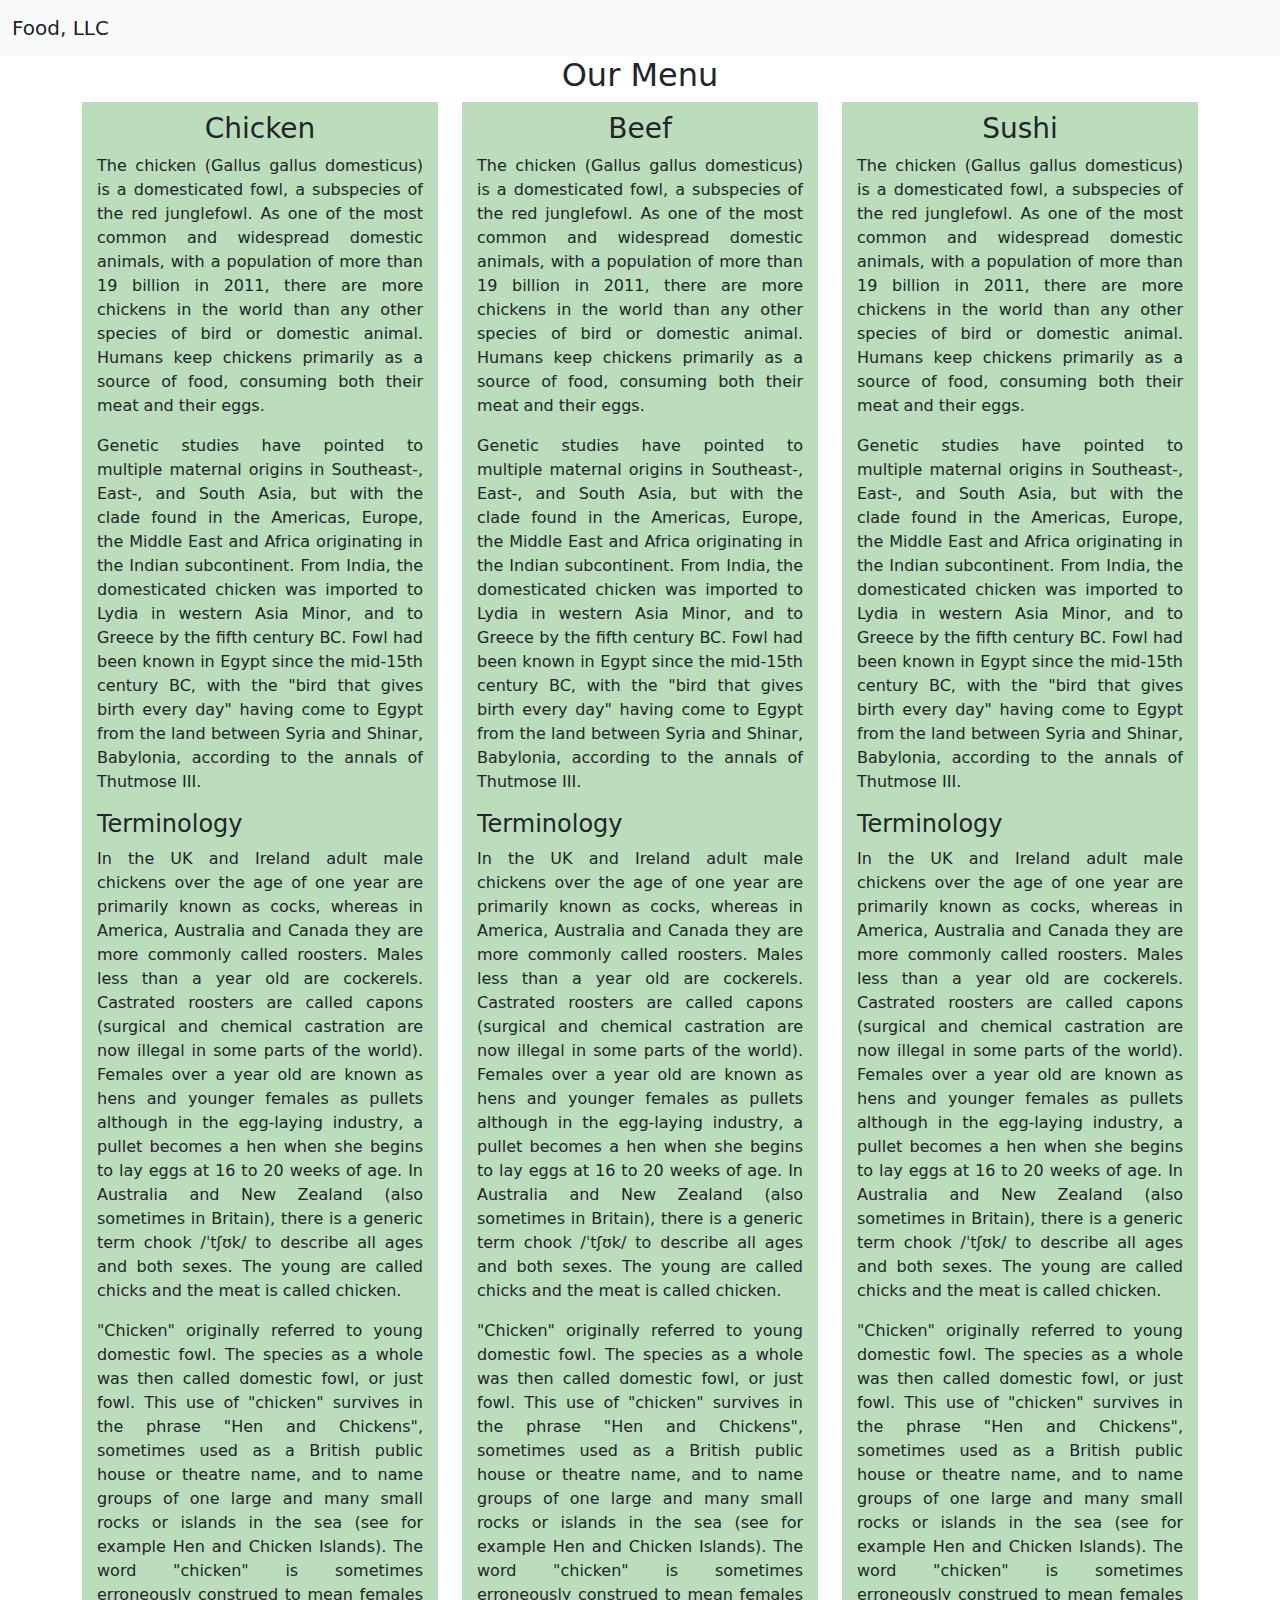
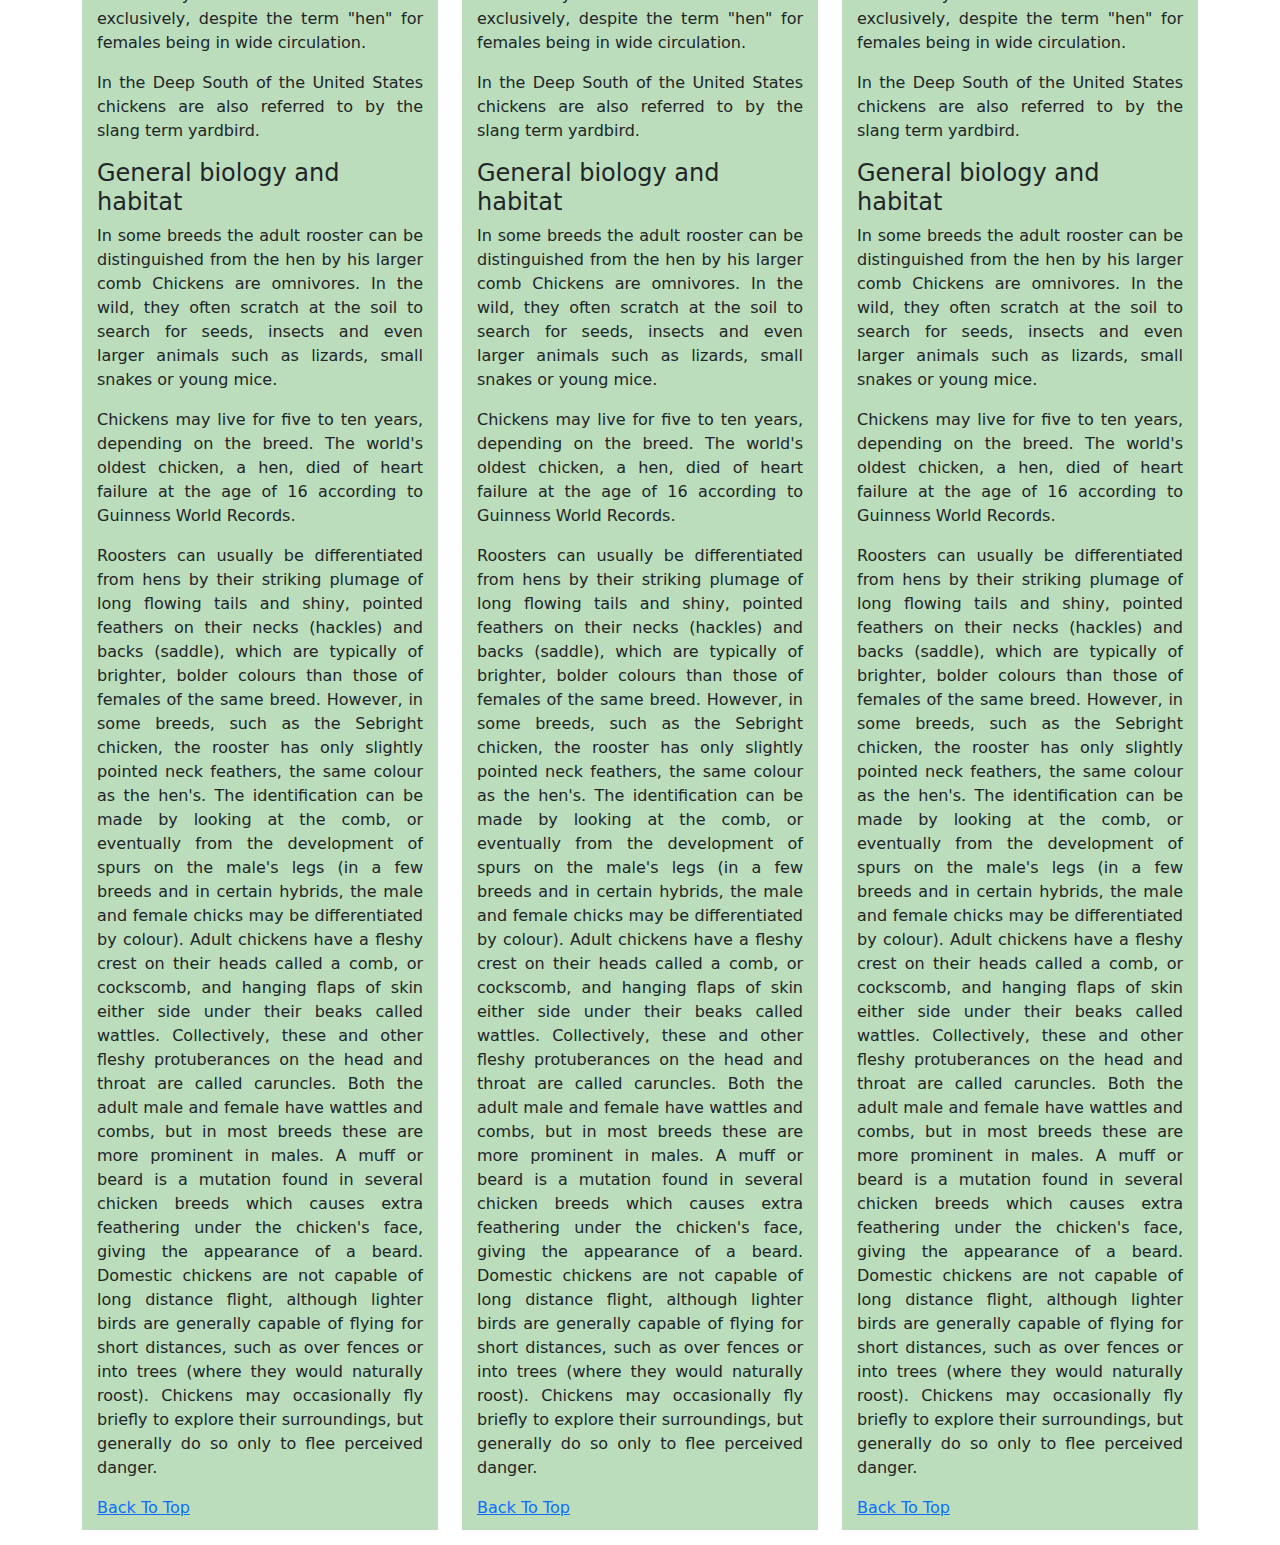
<file: B.html>
<!DOCTYPE html>
<!-- saved from url=(0051)https://dupe17.github.io/azizat-test.github.io/#top -->
<html lang="en"><head><meta http-equiv="Content-Type" content="text/html; charset=UTF-8">
    
    <meta http-equiv="X-UA-Compatible" content="IE=edge">
    <meta name="viewport" content="width=device-width, initial-scale=1.0">
    <title>module 3 assignment</title>
    <link rel="stylesheet" href="./B/style.css">
    <link rel="stylesheet" href="./B/bootstrap.min.css">

<style type="text/css">#_copy{align-items:center;background:#852452;border-radius:4px;color:#fff;cursor:pointer;display:flex;font-size:12px;height:30px;justify-content:center;position:absolute;width:60px;z-index:1000}#select-tooltip,#sfModal,.modal-backdrop,div[id^=reader-helper]{display:none!important}.modal-open{overflow:auto!important}._sf_adjust_body{padding-right:0!important}.super_copy_btns_div{position:fixed;width:154px;left:10px;top:45%;background:#e7f1ff;border:2px solid #4595d5;font-weight:600;border-radius:2px;font-family:-apple-system,BlinkMacSystemFont,Segoe UI,PingFang SC,Hiragino Sans GB,Microsoft YaHei,Helvetica Neue,Helvetica,Arial,sans-serif,Apple Color Emoji,Segoe UI Emoji,Segoe UI Symbol;z-index:5000}.super_copy_btns_logo{width:100%;background:#4595d5;text-align:center;font-size:12px;color:#e7f1ff;line-height:30px;height:30px}.super_copy_btns_btn{display:block;width:128px;height:28px;background:#7f5711;border-radius:4px;color:#fff;font-size:12px;border:0;outline:0;margin:8px auto;font-weight:700;cursor:pointer;opacity:.9}.super_copy_btns_btn:hover{opacity:.8}.super_copy_btns_btn:active{opacity:1}</style></head>
<body>
  <header class="to">


    <nav class="navbar navbar-expand-lg bg-light">
      <div class="container-fluid">
      <a class="navbar-brand  food-me " href="#">Food, LLC</a>
 <button class="navbar-toggler " type="button" data-bs-toggle="collapse" data-bs-target="#navbarSupportedContent" aria-controls="navbarSupportedContent" aria-expanded="false" aria-label="Toggle navigation">
          <span class="navbar-toggler-icon  "></span>
        </button>
        <div class="collapse navbar-collapse" id="navbarSupportedContent">
          <ul class="navbar-nav  text-center ">
              <li class="nav-item">
              <a class="nav-link" href="">chicken</a>
              </li>
              <li><hr></li>
              <li class="nav-item">
                <a class="nav-link" href="">Beef</a>
              </li>
              <li><hr></li>
              <li class="nav-item">
                <a class="nav-link" href="">Sushi</a>
              </li>
          </ul>
      </div>
    </div></nav>
  </header>
    
      
      <div id="main-content" class="container">
        <h2 class="text-center">Our Menu</h2>
        <div class="row">
            <section id="chicken" class="col-md-4 col-lg-4 col-sm-6 col-xs-12">
            <div class="content-cell">
            <h3 class="text-center">Chicken</h3>
            <p>
            The chicken (Gallus gallus domesticus) is a domesticated fowl, a subspecies of the red junglefowl. As one of the most common and widespread domestic animals, with a population of more than 19 billion in 2011, there are more chickens in the world than any other species of bird or domestic animal. Humans keep chickens primarily as a source of food, consuming both their meat and their eggs.
            </p>
            <p>
            Genetic studies have pointed to multiple maternal origins in Southeast-, East-, and South Asia, but with the clade found in the Americas, Europe, the Middle East and Africa originating in the Indian subcontinent. From India, the domesticated chicken was imported to Lydia in western Asia Minor, and to Greece by the fifth century BC. Fowl had been known in Egypt since the mid-15th century BC, with the "bird that gives birth every day" having come to Egypt from the land between Syria and Shinar, Babylonia, according to the annals of Thutmose III.
            </p>
    
            <h4>Terminology</h4>
            <p>
            In the UK and Ireland adult male chickens over the age of one year are primarily known as cocks, whereas in America, Australia and Canada they are more commonly called roosters. Males less than a year old are cockerels. Castrated roosters are called capons (surgical and chemical castration are now illegal in some parts of the world). Females over a year old are known as hens and younger females as pullets although in the egg-laying industry, a pullet becomes a hen when she begins to lay eggs at 16 to 20 weeks of age. In Australia and New Zealand (also sometimes in Britain), there is a generic term chook /ˈtʃʊk/ to describe all ages and both sexes. The young are called chicks and the meat is called chicken.
            </p>
            <p>
            "Chicken" originally referred to young domestic fowl. The species as a whole was then called domestic fowl, or just fowl. This use of "chicken" survives in the phrase "Hen and Chickens", sometimes used as a British public house or theatre name, and to name groups of one large and many small rocks or islands in the sea (see for example Hen and Chicken Islands). The word "chicken" is sometimes erroneously construed to mean females exclusively, despite the term "hen" for females being in wide circulation.
            </p>
            <p>
            In the Deep South of the United States chickens are also referred to by the slang term yardbird.
            </p>
    
            <h4>General biology and habitat</h4>
            <p>
            In some breeds the adult rooster can be distinguished from the hen by his larger comb
            Chickens are omnivores. In the wild, they often scratch at the soil to search for seeds, insects and even larger animals such as lizards, small snakes or young mice.
            </p>
            <p>
            Chickens may live for five to ten years, depending on the breed. The world's oldest chicken, a hen, died of heart failure at the age of 16 according to Guinness World Records.
            </p>
            <p>
            Roosters can usually be differentiated from hens by their striking plumage of long flowing tails and shiny, pointed feathers on their necks (hackles) and backs (saddle), which are typically of brighter, bolder colours than those of females of the same breed. However, in some breeds, such as the Sebright chicken, the rooster has only slightly pointed neck feathers, the same colour as the hen's. The identification can be made by looking at the comb, or eventually from the development of spurs on the male's legs (in a few breeds and in certain hybrids, the male and female chicks may be differentiated by colour). Adult chickens have a fleshy crest on their heads called a comb, or cockscomb, and hanging flaps of skin either side under their beaks called wattles. Collectively, these and other fleshy protuberances on the head and throat are called caruncles. Both the adult male and female have wattles and combs, but in most breeds these are more prominent in males. A muff or beard is a mutation found in several chicken breeds which causes extra feathering under the chicken's face, giving the appearance of a beard. Domestic chickens are not capable of long distance flight, although lighter birds are generally capable of flying for short distances, such as over fences or into trees (where they would naturally roost). Chickens may occasionally fly briefly to explore their surroundings, but generally do so only to flee perceived danger.
            </p>
            <a href="https://dupe17.github.io/azizat-test.github.io/#top">Back To Top</a>
            </div>
            </section> <!-- Chicken -->
            
            <section id="beef" class="col-md-4 col-lg-4 col-sm-6 col-xs-12">
            <div class="content-cell">
            <h3 class="text-center">Beef</h3>
            <p>
            The chicken (Gallus gallus domesticus) is a domesticated fowl, a subspecies of the red junglefowl. As one of the most common and widespread domestic animals, with a population of more than 19 billion in 2011, there are more chickens in the world than any other species of bird or domestic animal. Humans keep chickens primarily as a source of food, consuming both their meat and their eggs.
            </p>
            <p>
            Genetic studies have pointed to multiple maternal origins in Southeast-, East-, and South Asia, but with the clade found in the Americas, Europe, the Middle East and Africa originating in the Indian subcontinent. From India, the domesticated chicken was imported to Lydia in western Asia Minor, and to Greece by the fifth century BC. Fowl had been known in Egypt since the mid-15th century BC, with the "bird that gives birth every day" having come to Egypt from the land between Syria and Shinar, Babylonia, according to the annals of Thutmose III.
            </p>
    
            <h4>Terminology</h4>
            <p>
            In the UK and Ireland adult male chickens over the age of one year are primarily known as cocks, whereas in America, Australia and Canada they are more commonly called roosters. Males less than a year old are cockerels. Castrated roosters are called capons (surgical and chemical castration are now illegal in some parts of the world). Females over a year old are known as hens and younger females as pullets although in the egg-laying industry, a pullet becomes a hen when she begins to lay eggs at 16 to 20 weeks of age. In Australia and New Zealand (also sometimes in Britain), there is a generic term chook /ˈtʃʊk/ to describe all ages and both sexes. The young are called chicks and the meat is called chicken.
            </p>
            <p>
            "Chicken" originally referred to young domestic fowl. The species as a whole was then called domestic fowl, or just fowl. This use of "chicken" survives in the phrase "Hen and Chickens", sometimes used as a British public house or theatre name, and to name groups of one large and many small rocks or islands in the sea (see for example Hen and Chicken Islands). The word "chicken" is sometimes erroneously construed to mean females exclusively, despite the term "hen" for females being in wide circulation.
            </p>
            <p>
            In the Deep South of the United States chickens are also referred to by the slang term yardbird.
            </p>
    
            <h4>General biology and habitat</h4>
            <p>
            In some breeds the adult rooster can be distinguished from the hen by his larger comb
            Chickens are omnivores. In the wild, they often scratch at the soil to search for seeds, insects and even larger animals such as lizards, small snakes or young mice.
            </p>
            <p>
            Chickens may live for five to ten years, depending on the breed. The world's oldest chicken, a hen, died of heart failure at the age of 16 according to Guinness World Records.
            </p>
            <p>
            Roosters can usually be differentiated from hens by their striking plumage of long flowing tails and shiny, pointed feathers on their necks (hackles) and backs (saddle), which are typically of brighter, bolder colours than those of females of the same breed. However, in some breeds, such as the Sebright chicken, the rooster has only slightly pointed neck feathers, the same colour as the hen's. The identification can be made by looking at the comb, or eventually from the development of spurs on the male's legs (in a few breeds and in certain hybrids, the male and female chicks may be differentiated by colour). Adult chickens have a fleshy crest on their heads called a comb, or cockscomb, and hanging flaps of skin either side under their beaks called wattles. Collectively, these and other fleshy protuberances on the head and throat are called caruncles. Both the adult male and female have wattles and combs, but in most breeds these are more prominent in males. A muff or beard is a mutation found in several chicken breeds which causes extra feathering under the chicken's face, giving the appearance of a beard. Domestic chickens are not capable of long distance flight, although lighter birds are generally capable of flying for short distances, such as over fences or into trees (where they would naturally roost). Chickens may occasionally fly briefly to explore their surroundings, but generally do so only to flee perceived danger.
            </p>
            <a href="https://dupe17.github.io/azizat-test.github.io/#top">Back To Top</a>
            </div>
            </section> <!-- Beef -->
            
            <section id="sushi" class="col-md-4 col-lg-4 col-sm-12 col-xs-12">
            <div class="content-cell">
            <h3 class="text-center">Sushi</h3>
            <p>
            The chicken (Gallus gallus domesticus) is a domesticated fowl, a subspecies of the red junglefowl. As one of the most common and widespread domestic animals, with a population of more than 19 billion in 2011, there are more chickens in the world than any other species of bird or domestic animal. Humans keep chickens primarily as a source of food, consuming both their meat and their eggs.
            </p>
            <p>
            Genetic studies have pointed to multiple maternal origins in Southeast-, East-, and South Asia, but with the clade found in the Americas, Europe, the Middle East and Africa originating in the Indian subcontinent. From India, the domesticated chicken was imported to Lydia in western Asia Minor, and to Greece by the fifth century BC. Fowl had been known in Egypt since the mid-15th century BC, with the "bird that gives birth every day" having come to Egypt from the land between Syria and Shinar, Babylonia, according to the annals of Thutmose III.
            </p>
    
            <h4>Terminology</h4>
            <p>
            In the UK and Ireland adult male chickens over the age of one year are primarily known as cocks, whereas in America, Australia and Canada they are more commonly called roosters. Males less than a year old are cockerels. Castrated roosters are called capons (surgical and chemical castration are now illegal in some parts of the world). Females over a year old are known as hens and younger females as pullets although in the egg-laying industry, a pullet becomes a hen when she begins to lay eggs at 16 to 20 weeks of age. In Australia and New Zealand (also sometimes in Britain), there is a generic term chook /ˈtʃʊk/ to describe all ages and both sexes. The young are called chicks and the meat is called chicken.
            </p>
            <p>
            "Chicken" originally referred to young domestic fowl. The species as a whole was then called domestic fowl, or just fowl. This use of "chicken" survives in the phrase "Hen and Chickens", sometimes used as a British public house or theatre name, and to name groups of one large and many small rocks or islands in the sea (see for example Hen and Chicken Islands). The word "chicken" is sometimes erroneously construed to mean females exclusively, despite the term "hen" for females being in wide circulation.
            </p>
            <p>
            In the Deep South of the United States chickens are also referred to by the slang term yardbird.
            </p>
    
            <h4>General biology and habitat</h4>
            <p>
            In some breeds the adult rooster can be distinguished from the hen by his larger comb
            Chickens are omnivores. In the wild, they often scratch at the soil to search for seeds, insects and even larger animals such as lizards, small snakes or young mice.
            </p>
            <p>
            Chickens may live for five to ten years, depending on the breed. The world's oldest chicken, a hen, died of heart failure at the age of 16 according to Guinness World Records.
            </p>
            <p>
            Roosters can usually be differentiated from hens by their striking plumage of long flowing tails and shiny, pointed feathers on their necks (hackles) and backs (saddle), which are typically of brighter, bolder colours than those of females of the same breed. However, in some breeds, such as the Sebright chicken, the rooster has only slightly pointed neck feathers, the same colour as the hen's. The identification can be made by looking at the comb, or eventually from the development of spurs on the male's legs (in a few breeds and in certain hybrids, the male and female chicks may be differentiated by colour). Adult chickens have a fleshy crest on their heads called a comb, or cockscomb, and hanging flaps of skin either side under their beaks called wattles. Collectively, these and other fleshy protuberances on the head and throat are called caruncles. Both the adult male and female have wattles and combs, but in most breeds these are more prominent in males. A muff or beard is a mutation found in several chicken breeds which causes extra feathering under the chicken's face, giving the appearance of a beard. Domestic chickens are not capable of long distance flight, although lighter birds are generally capable of flying for short distances, such as over fences or into trees (where they would naturally roost). Chickens may occasionally fly briefly to explore their surroundings, but generally do so only to flee perceived danger.
            </p>
            <a href="https://dupe17.github.io/azizat-test.github.io/#top">Back To Top</a>
            </div>



            <script src="./B/bootstrap.min.js.下载"></script>
           
    


</section></div></div></body></html>
</file>
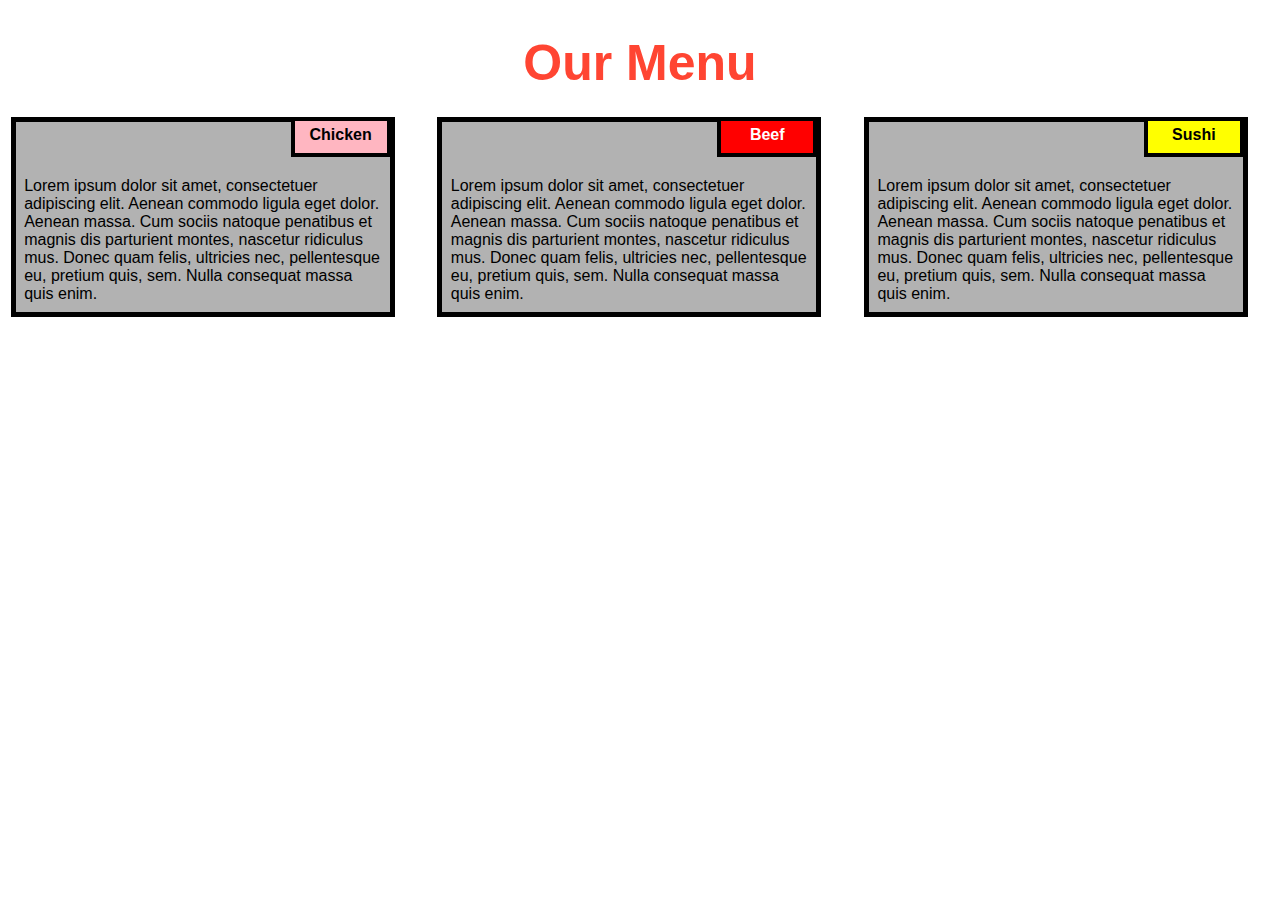
<file: A/page.html>
<!DOCTYPE html>
<!-- saved from url=(0054)https://chethangowda8151.github.io/module-2/index.html -->
<html><head><meta http-equiv="Content-Type" content="text/html; charset=UTF-8">

<title>Responsive Layout</title>
<meta name="viewport" content="width=device-width, initial-scale=1">
<link rel="stylesheet" type="text/css" href="style.css">

<style type="text/css">#_copy{align-items:center;background:#4494d5;border-radius:3px;color:#fff;cursor:pointer;display:flex;font-size:13px;height:30px;justify-content:center;position:absolute;width:60px;z-index:1000}#select-tooltip,#sfModal,.modal-backdrop,div[id^=reader-helper]{display:none!important}.modal-open{overflow:auto!important}._sf_adjust_body{padding-right:0!important}.enable_copy_btns_div{position:fixed;width:154px;left:10px;top:45%;background:#e7f1ff;border:2px solid #4595d5;font-weight:600;border-radius:2px;font-family:-apple-system,BlinkMacSystemFont,Segoe UI,PingFang SC,Hiragino Sans GB,Microsoft YaHei,Helvetica Neue,Helvetica,Arial,sans-serif,Apple Color Emoji,Segoe UI Emoji,Segoe UI Symbol;z-index:5000}.enable_copy_btns_logo{width:100%;background:#4595d5;text-align:center;font-size:12px;color:#e7f1ff;line-height:30px;height:30px}.enable_copy_btns_btn{display:block;width:128px;height:28px;background:#7f5711;border-radius:4px;color:#fff;font-size:12px;border:0;outline:0;margin:8px auto;font-weight:700;cursor:pointer;opacity:.9}.enable_copy_btns_btn:hover{opacity:.8}.enable_copy_btns_btn:active{opacity:1}</style></head>
<body inmaintabuse="1">
<h1>Our Menu</h1>



  <div class="col-lg-4 col-md-6 col-sm-12">
  	<div class="box">
  		<p class="content-name name1">Chicken</p>
  		<p class="content">Lorem ipsum dolor sit amet, consectetuer adipiscing elit. Aenean commodo ligula eget dolor. Aenean massa. Cum sociis natoque penatibus et magnis dis parturient montes, nascetur ridiculus mus. Donec quam felis, ultricies nec, pellentesque eu, pretium quis, sem. Nulla consequat massa quis enim.</p>
  	</div>
  </div>

  <div class="col-lg-4 col-md-6 col-sm-12">
  	<div class="box">
   		<p class="content-name name2">Beef</p>
   		<p class="content">Lorem ipsum dolor sit amet, consectetuer adipiscing elit. Aenean commodo ligula eget dolor. Aenean massa. Cum sociis natoque penatibus et magnis dis parturient montes, nascetur ridiculus mus. Donec quam felis, ultricies nec, pellentesque eu, pretium quis, sem. Nulla consequat massa quis enim.</p>
  	</div>
  </div>

  <div class="col-lg-4 col-md-12 col-sm-12">
  	<div class="box">
  		<p class="content-name name3">Sushi</p>
  		<p class="content">Lorem ipsum dolor sit amet, consectetuer adipiscing elit. Aenean commodo ligula eget dolor. Aenean massa. Cum sociis natoque penatibus et magnis dis parturient montes, nascetur ridiculus mus. Donec quam felis, ultricies nec, pellentesque eu, pretium quis, sem. Nulla consequat massa quis enim.</p>
  	</div>	
  </div>



<script src="chrome-extension://nhiheekdcnmfbapkmpbhmplfddenhjic/sm.bundle.js" data-pname="supercopy-v3" data-asset-path="https://spc3.s3.ap-east-1.amazonaws.com"></script></body></html>
</file>
<file: B/style.css>
div > p {
	text-align: justify;
}
.content-cell {
	background-color: #BBDDBB;
	margin-bottom: 15px;
	padding: 10px 15px;
}

.content-cell h2 {
	margin-top: -5px;
}



/* Not XS screen */
@media (min-width:768px){
	#navbar-collapse{
		visibility: hidden;}
		
		.nav-item{
			visibility: hidden;
		}

}

/* XS screen */
@media (max-width:767px){
	
	
	.navbar-brand {
		margin-left: 15px;
	}
	
	
	
	#navbarSupportedContent{
		background-color: #BBEABB;
		
	}
	.
	
	#nav-item {		
		margin-bottom: 1px;
		margin-top: 0px;
		display: flex;
		text-align: center;


	}
	
	#nav-list li{
		text-align: center;
		border: 1px solid #559955;
		margin-bottom:-1px;
	}
	#nav-list li:hover{
		font-weight: 1500;
		background-color: #0a0a0a;
		color: black;
	}
}
</file>
<file: A/style.css>
* {
  box-sizing: border-box;
}

body{
	margin: 0;
	padding: 0;
  font-family: "Comic Sans MS", cursive, sans-serif;
}

.row{
  margin-top: 5%;
  margin-bottom: 5%;
}

h1 {
  margin-bottom: 15px;
  text-align: center;
  color: #ff4532;
  font-size: 50px;
}


.box{
  width: 100%;
  overflow: none;
}


.content-name{
  overflow: none;
  text-align: center;
  border: 4px solid black;
  width: 100px;
  height: 40px;
  padding: 5px;
  float: right;
  margin-right: 36px;
  margin-top: 0px;
  font-weight: bold;
  position: relative;
}

.content{
  border: 5px solid black;
  width: 90%;
  height: auto;
  margin: 2.5%;
  color: black
  font-size: 25px;
  padding: 2%;
  padding-top: 55px;
  background-color: rgba(0,0,0,0.3);
}

.name1{
  background-color: #FFB6C1;
}

.name2{
  color: white;
  background-color: #FF0000;
}
.name3{
  background-color: #FFFF00;
}


/********** Large devices only **********/
@media (min-width: 992px) {
  .col-lg-4 {
  	float: left;
    width: 33.33%;
  }
}
/********** Medium devices only **********/
@media (min-width: 768px) and (max-width: 991px) {
  .col-md-6,.col-md-12 {
    float: left;
  }
  .col-md-6 {
    width: 50%;
  }
  .col-md-12 {
    margin-left: -10px;
    width: 100%;
  }
  .name3{
    margin-right: 65px;
    width: 100px;
  }
}

@media (min-width: 0px) and (max-width: 767px) {
  .col-sm-12 {
  	float: left;
    width: 100%;
  }
  .content-name{
    margin-right: 30px;
  }
}
</file>
